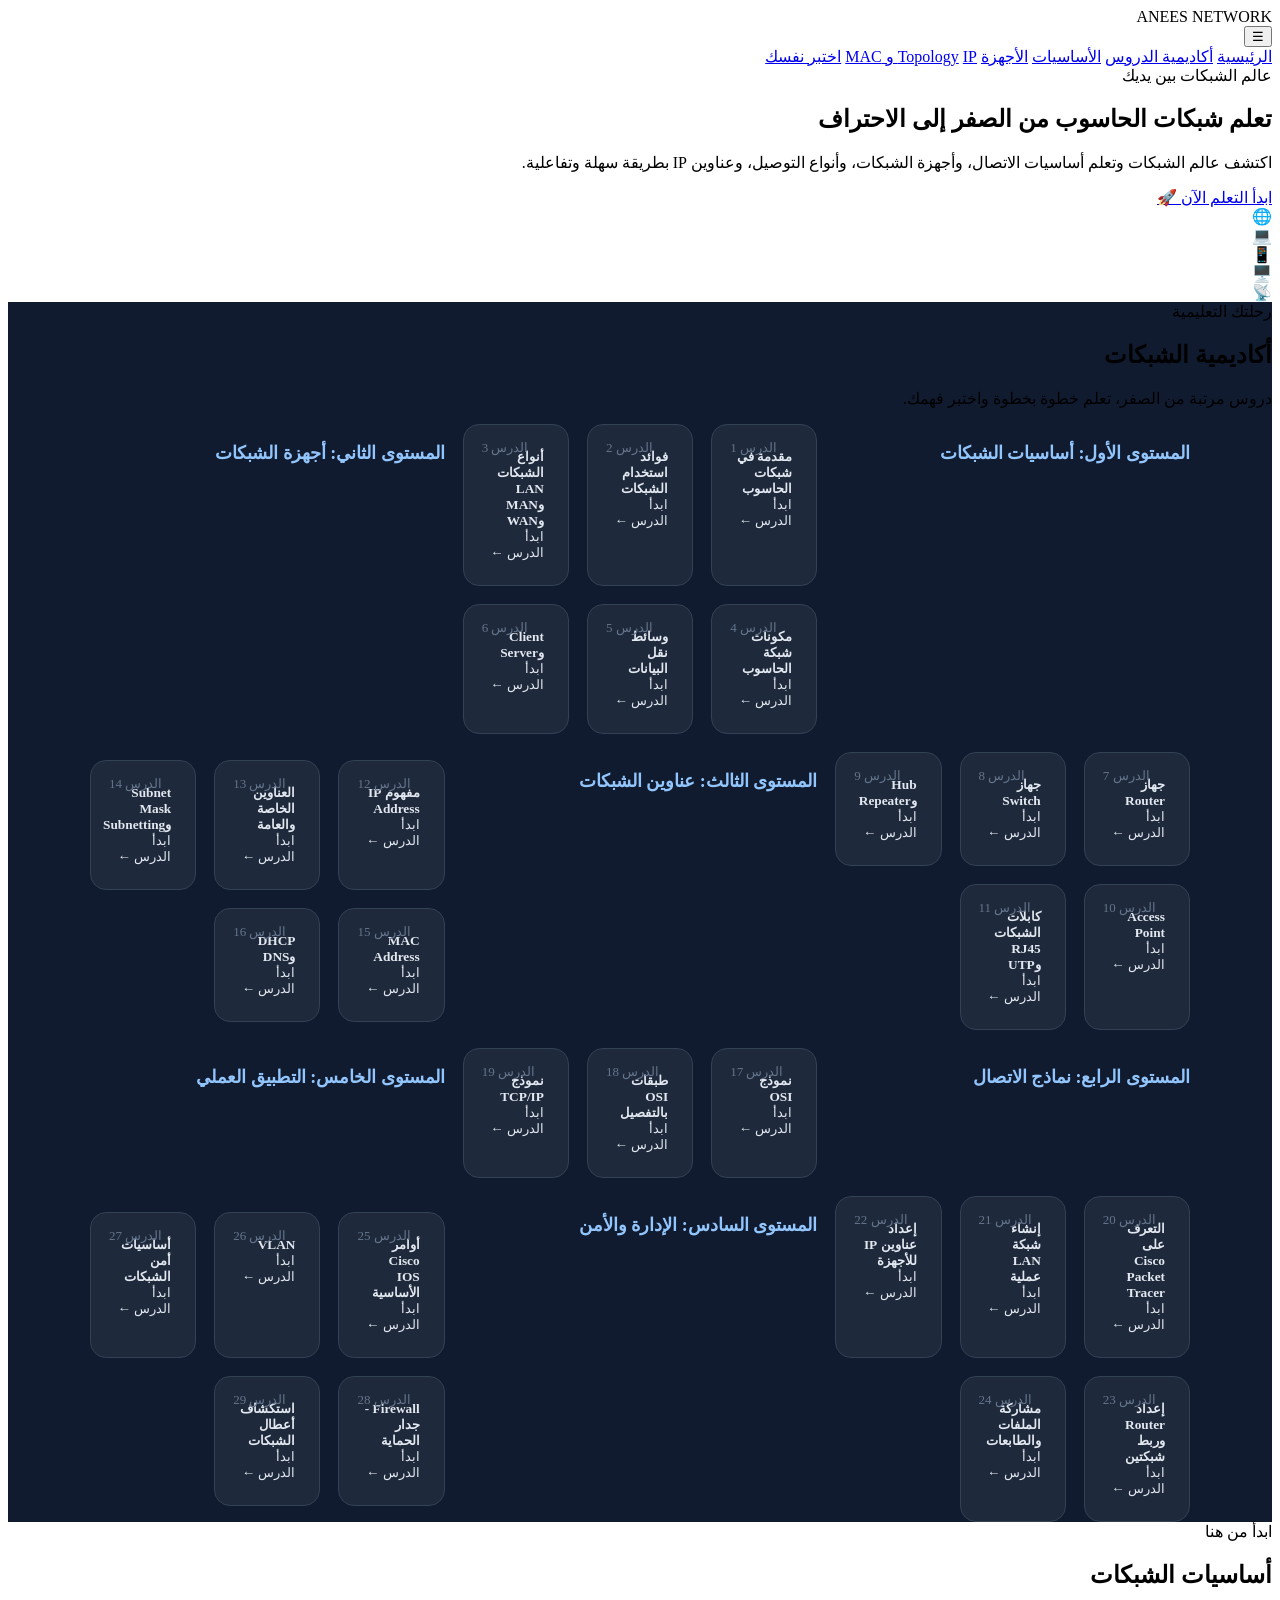
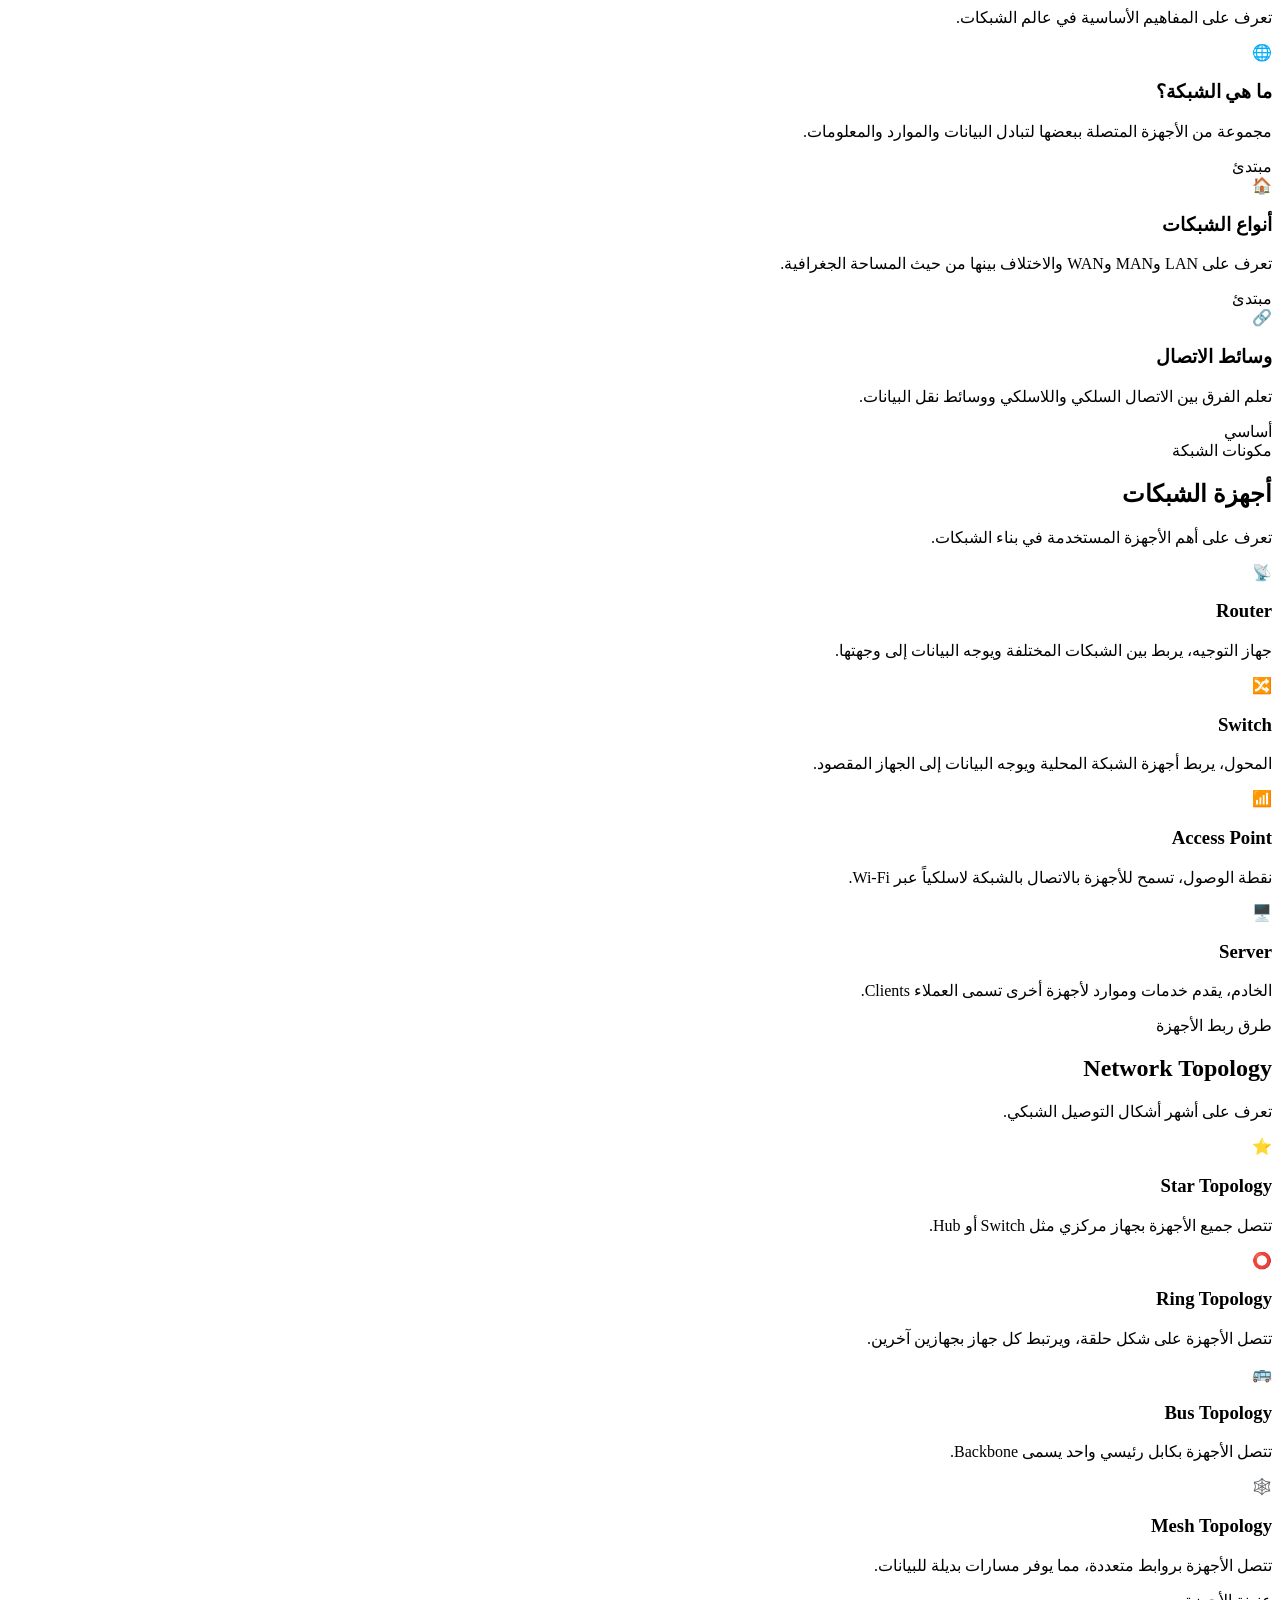
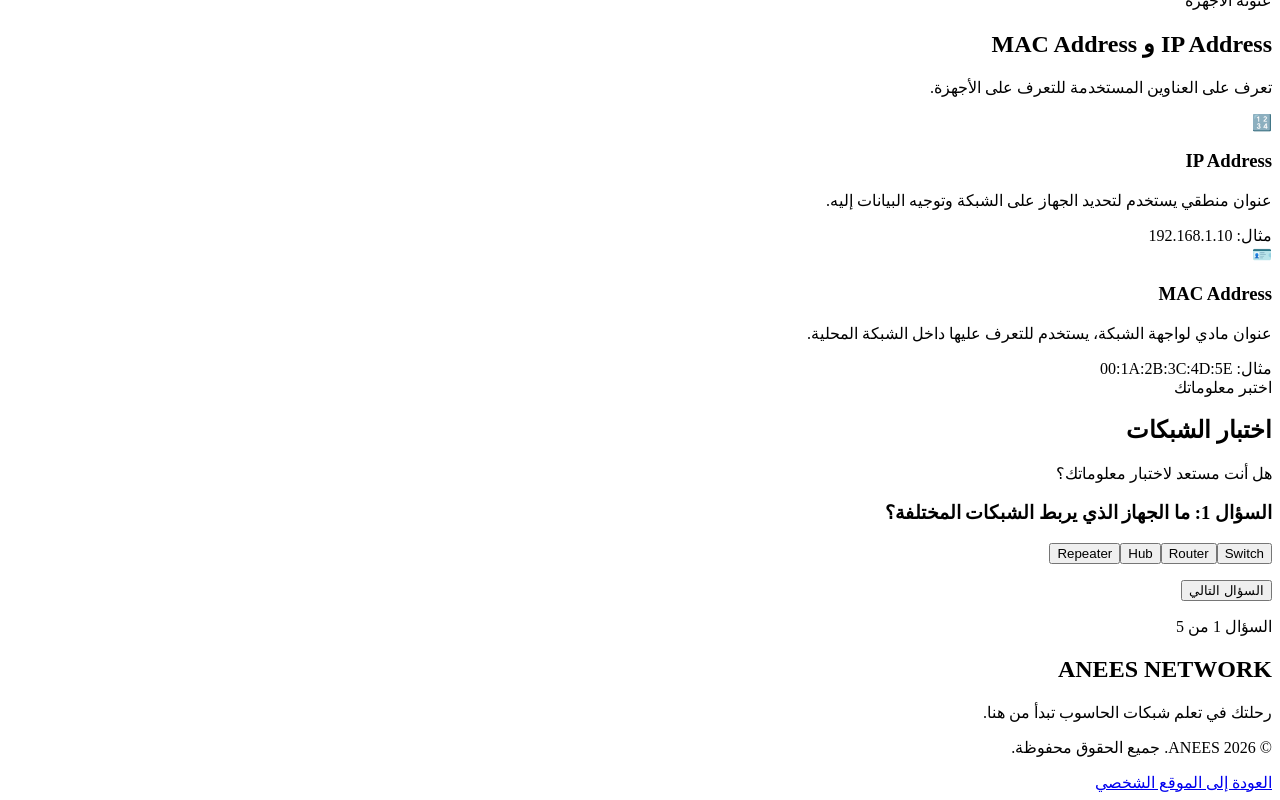
<file: network/index.html>
<!DOCTYPE html>
<html lang="ar" dir="rtl">
<head>
    <meta charset="UTF-8">
    <meta name="viewport" content="width=device-width, initial-scale=1.0">
    <meta name="theme-color" content="#0f172a">
    <title>ANEES NETWORK | أكاديمية الشبكات</title>
    <link rel="stylesheet" href="style.css">
</head>
<body>

<header class="header">
    <div class="logo">ANEES <span>NETWORK</span></div>

    <button class="menu-toggle" id="menu-toggle"
        aria-label="فتح القائمة">☰</button>

    <nav class="nav" id="nav">
        <a href="#home">الرئيسية</a>
        <a href="#academy">أكاديمية الدروس</a>
        <a href="#basics">الأساسيات</a>
        <a href="#devices">الأجهزة</a>
        <a href="#topology">Topology</a>
        <a href="#ip">IP و MAC</a>
        <a href="#quiz">اختبر نفسك</a>
    </nav>
</header>

<main>

    <!-- الواجهة الرئيسية -->
    <section class="hero" id="home">
        <div class="hero-content">
            <span class="tag">عالم الشبكات بين يديك</span>

            <h1>
                تعلم شبكات الحاسوب
                <span>من الصفر إلى الاحتراف</span>
            </h1>

            <p>
                اكتشف عالم الشبكات وتعلم أساسيات الاتصال،
                وأجهزة الشبكات، وأنواع التوصيل، وعناوين IP
                بطريقة سهلة وتفاعلية.
            </p>

            <a href="#academy" class="main-button">
                ابدأ التعلم الآن 🚀
            </a>
        </div>

        <div class="network-art">
            <div class="network-circle">🌐</div>
            <div class="network-node node-one">💻</div>
            <div class="network-node node-two">📱</div>
            <div class="network-node node-three">🖥️</div>
            <div class="network-node node-four">📡</div>
        </div>
    </section>

    <!-- أكاديمية الدروس -->
    <section class="section academy-section" id="academy">
        <div class="section-heading">
            <span>رحلتك التعليمية</span>
            <h2>أكاديمية الشبكات</h2>
            <p>دروس مرتبة من الصفر، تعلم خطوة بخطوة واختبر فهمك.</p>
        </div>

        <div id="lesson-list" class="lesson-grid">

            <button class="lesson-card" data-lesson="0">
                <span class="lesson-number">01</span>
                <span class="lesson-icon">🌐</span>
                <span class="lesson-title">مقدمة في شبكات الحاسوب</span>
                <span class="lesson-description">مفهوم الشبكة وأهميتها وكيف تعمل.</span>
                <span class="lesson-level">مبتدئ</span>
            </button>

            <button class="lesson-card" data-lesson="1">
                <span class="lesson-number">02</span>
                <span class="lesson-icon">🏠</span>
                <span class="lesson-title">أنواع الشبكات</span>
                <span class="lesson-description">LAN وMAN وWAN والفرق بينها.</span>
                <span class="lesson-level">مبتدئ</span>
            </button>

            <button class="lesson-card" data-lesson="2">
                <span class="lesson-number">03</span>
                <span class="lesson-icon">🔌</span>
                <span class="lesson-title">أجهزة الشبكات</span>
                <span class="lesson-description">Router وSwitch وAccess Point وServer.</span>
                <span class="lesson-level">مبتدئ</span>
            </button>

            <button class="lesson-card" data-lesson="3">
                <span class="lesson-number">04</span>
                <span class="lesson-icon">🕸️</span>
                <span class="lesson-title">أشكال التوصيل Topology</span>
                <span class="lesson-description">Star وBus وRing وMesh.</span>
                <span class="lesson-level">أساسي</span>
            </button>

            <button class="lesson-card" data-lesson="4">
                <span class="lesson-number">05</span>
                <span class="lesson-icon">📚</span>
                <span class="lesson-title">نموذج OSI</span>
                <span class="lesson-description">فهم الطبقات السبع ووظيفة كل طبقة.</span>
                <span class="lesson-level">متوسط</span>
            </button>

            <button class="lesson-card" data-lesson="5">
                <span class="lesson-number">06</span>
                <span class="lesson-icon">🔢</span>
                <span class="lesson-title">IP Address وMAC Address</span>
                <span class="lesson-description">العناوين المنطقية والمادية.</span>
                <span class="lesson-level">متوسط</span>
            </button>

            <button class="lesson-card" data-lesson="6">
                <span class="lesson-number">07</span>
                <span class="lesson-icon">📡</span>
                <span class="lesson-title">Ethernet وWi-Fi</span>
                <span class="lesson-description">معايير الاتصال السلكي واللاسلكي.</span>
                <span class="lesson-level">متوسط</span>
            </button>

        </div>

        <!-- مكان عرض الدرس -->
        <div class="lesson-viewer" id="lesson-viewer" hidden>
            <div class="lesson-toolbar">
                <button class="back-lessons" id="back-lessons">
                    ← العودة إلى الدروس
                </button>
                <span id="lesson-counter">الدرس 1 من 7</span>
            </div>

            <div class="lesson-content">
                <span class="lesson-label" id="lesson-level">مبتدئ</span>
                <h2 id="lesson-heading"></h2>
                <p class="lesson-intro" id="lesson-intro"></p>

                <div id="lesson-body"></div>

                <div class="lesson-tip">
                    <strong>💡 معلومة مهمة</strong>
                    <p id="lesson-tip"></p>
                </div>

                <div class="lesson-question">
                    <h3>🧠 اختبر فهمك للدرس</h3>
                    <p id="lesson-question-text"></p>

                    <div id="lesson-answers" class="lesson-answers"></div>

                    <p id="lesson-feedback" aria-live="polite"></p>
                </div>
            </div>

            <div class="lesson-navigation">
                <button class="lesson-nav-button" id="previous-lesson">
                    الدرس السابق
                </button>

                <button class="lesson-nav-button next-lesson" id="next-lesson">
                    الدرس التالي ←
                </button>
            </div>
        </div>
    </section>

    <!-- أساسيات الشبكات -->
    <section class="section" id="basics">
        <div class="section-heading">
            <span>ابدأ من هنا</span>
            <h2>أساسيات الشبكات</h2>
            <p>تعرف على المفاهيم الأساسية في عالم الشبكات.</p>
        </div>

        <div class="cards-grid">

            <article class="info-card">
                <div class="card-icon">🌐</div>
                <h3>ما هي الشبكة؟</h3>
                <p>
                    مجموعة من الأجهزة المتصلة ببعضها
                    لتبادل البيانات والموارد والمعلومات.
                </p>
                <span class="level">مبتدئ</span>
            </article>

            <article class="info-card">
                <div class="card-icon">🏠</div>
                <h3>أنواع الشبكات</h3>
                <p>
                    تعرف على LAN وMAN وWAN والاختلاف
                    بينها من حيث المساحة الجغرافية.
                </p>
                <span class="level">مبتدئ</span>
            </article>

            <article class="info-card">
                <div class="card-icon">🔗</div>
                <h3>وسائط الاتصال</h3>
                <p>
                    تعلم الفرق بين الاتصال السلكي
                    واللاسلكي ووسائط نقل البيانات.
                </p>
                <span class="level">أساسي</span>
            </article>

        </div>
    </section>

    <!-- أجهزة الشبكات -->
    <section class="section alternate" id="devices">
        <div class="section-heading">
            <span>مكونات الشبكة</span>
            <h2>أجهزة الشبكات</h2>
            <p>تعرف على أهم الأجهزة المستخدمة في بناء الشبكات.</p>
        </div>

        <div class="cards-grid">

            <article class="info-card">
                <div class="card-icon">📡</div>
                <h3>Router</h3>
                <p>
                    جهاز التوجيه، يربط بين الشبكات
                    المختلفة ويوجه البيانات إلى وجهتها.
                </p>
            </article>

            <article class="info-card">
                <div class="card-icon">🔀</div>
                <h3>Switch</h3>
                <p>
                    المحول، يربط أجهزة الشبكة المحلية
                    ويوجه البيانات إلى الجهاز المقصود.
                </p>
            </article>

            <article class="info-card">
                <div class="card-icon">📶</div>
                <h3>Access Point</h3>
                <p>
                    نقطة الوصول، تسمح للأجهزة بالاتصال
                    بالشبكة لاسلكياً عبر Wi-Fi.
                </p>
            </article>

            <article class="info-card">
                <div class="card-icon">🖥️</div>
                <h3>Server</h3>
                <p>
                    الخادم، يقدم خدمات وموارد لأجهزة
                    أخرى تسمى العملاء Clients.
                </p>
            </article>

        </div>
    </section>

    <!-- أشكال التوصيل -->
    <section class="section" id="topology">
        <div class="section-heading">
            <span>طرق ربط الأجهزة</span>
            <h2>Network Topology</h2>
            <p>تعرف على أشهر أشكال التوصيل الشبكي.</p>
        </div>

        <div class="cards-grid">

            <article class="info-card">
                <div class="card-icon">⭐</div>
                <h3>Star Topology</h3>
                <p>
                    تتصل جميع الأجهزة بجهاز مركزي مثل
                    Switch أو Hub.
                </p>
            </article>

            <article class="info-card">
                <div class="card-icon">⭕</div>
                <h3>Ring Topology</h3>
                <p>
                    تتصل الأجهزة على شكل حلقة،
                    ويرتبط كل جهاز بجهازين آخرين.
                </p>
            </article>

            <article class="info-card">
                <div class="card-icon">🚌</div>
                <h3>Bus Topology</h3>
                <p>
                    تتصل الأجهزة بكابل رئيسي واحد
                    يسمى Backbone.
                </p>
            </article>

            <article class="info-card">
                <div class="card-icon">🕸️</div>
                <h3>Mesh Topology</h3>
                <p>
                    تتصل الأجهزة بروابط متعددة،
                    مما يوفر مسارات بديلة للبيانات.
                </p>
            </article>

        </div>
    </section>

    <!-- عناوين الشبكات -->
    <section class="section alternate" id="ip">
        <div class="section-heading">
            <span>عنونة الأجهزة</span>
            <h2>IP Address و MAC Address</h2>
            <p>تعرف على العناوين المستخدمة للتعرف على الأجهزة.</p>
        </div>

        <div class="cards-grid">

            <article class="info-card">
                <div class="card-icon">🔢</div>
                <h3>IP Address</h3>
                <p>
                    عنوان منطقي يستخدم لتحديد الجهاز
                    على الشبكة وتوجيه البيانات إليه.
                </p>
                <div class="example">مثال: 192.168.1.10</div>
            </article>

            <article class="info-card">
                <div class="card-icon">🪪</div>
                <h3>MAC Address</h3>
                <p>
                    عنوان مادي لواجهة الشبكة،
                    يستخدم للتعرف عليها داخل الشبكة المحلية.
                </p>
                <div class="example">مثال: 00:1A:2B:3C:4D:5E</div>
            </article>

        </div>
    </section>

    <!-- الاختبار العام -->
    <section class="section quiz-section" id="quiz">
        <div class="section-heading">
            <span>اختبر معلوماتك</span>
            <h2>اختبار الشبكات</h2>
            <p>هل أنت مستعد لاختبار معلوماتك؟</p>
        </div>

        <div class="quiz-box">
            <h3 id="question">ما الجهاز الذي يربط بين الشبكات المختلفة؟</h3>

            <div class="quiz-options" id="quiz-options">
                <button data-answer="false">Switch</button>
                <button data-answer="true">Router</button>
                <button data-answer="false">Keyboard</button>
                <button data-answer="false">Monitor</button>
            </div>

            <p id="quiz-result" aria-live="polite"></p>

            <button id="next-question" class="main-button" disabled>
                السؤال التالي
            </button>

            <p class="quiz-progress" id="quiz-progress">
                السؤال 1 من 5
            </p>
        </div>
    </section>

</main>

<footer class="footer">
    <h2>ANEES NETWORK</h2>
    <p>رحلتك في تعلم شبكات الحاسوب تبدأ من هنا.</p>
    <p>© 2026 ANEES. جميع الحقوق محفوظة.</p>
    <a href="../index.html">العودة إلى الموقع الشخصي</a>
</footer>

<script src="script.js"></script>
</body>
</html>
</file>
<file: network/style.css>
/* =================================
   أكاديمية الدروس - ANEES NETWORK
================================= */

[hidden] {
    display: none !important;
}

.academy-section {
    background: #101b30;
}

.lesson-grid {
    display: grid;
    grid-template-columns: repeat(3, minmax(0, 1fr));
    gap: 18px;
    max-width: 1100px;
    margin: auto;
}

.lesson-card {
    position: relative;
    display: flex;
    flex-direction: column;
    align-items: flex-start;
    text-align: right;
    width: 100%;
    padding: 24px;
    background: #1e293b;
    border: 1px solid #334155;
    border-radius: 16px;
    color: #e2e8f0;
    cursor: pointer;
    transition: .3s;
    font-family: inherit;
}

.lesson-card:hover {
    transform: translateY(-5px);
    border-color: #3b82f6;
    box-shadow: 0 12px 25px #00000030;
}

.lesson-number {
    position: absolute;
    left: 18px;
    top: 15px;
    color: #64748b;
    font-size: 13px;
    direction: ltr;
}

.lesson-icon {
    font-size: 35px;
    margin-bottom: 12px;
}

.lesson-title {
    color: #93c5fd;
    font-size: 18px;
    font-weight: bold;
    margin-bottom: 8px;
}

.lesson-description {
    color: #cbd5e1;
    font-size: 13px;
    line-height: 1.8;
}

.lesson-level {
    margin-top: 15px;
    padding: 4px 12px;
    background: #1e3a5f;
    color: #93c5fd;
    border-radius: 20px;
    font-size: 12px;
}

.lesson-viewer {
    max-width: 900px;
    margin: 35px auto 0;
    background: #1e293b;
    border: 1px solid #334155;
    border-radius: 18px;
    overflow: hidden;
}

.lesson-toolbar {
    padding: 16px 22px;
    background: #17243a;
    border-bottom: 1px solid #334155;
    display: flex;
    align-items: center;
    justify-content: space-between;
    gap: 10px;
}

.back-lessons {
    background: transparent;
    border: 0;
    color: #93c5fd;
    font-family: inherit;
    font-size: 14px;
    cursor: pointer;
}

#lesson-counter {
    color: #94a3b8;
    font-size: 13px;
}

.lesson-content {
    padding: 30px;
}

.lesson-label {
    display: inline-block;
    padding: 5px 13px;
    border-radius: 20px;
    background: #1e3a5f;
    color: #93c5fd;
    font-size: 12px;
}

.lesson-content h2 {
    color: white;
    font-size: 27px;
    margin: 15px 0;
}

.lesson-intro {
    color: #cbd5e1;
    font-size: 15px;
    margin-bottom: 25px;
}

.lesson-topic {
    padding: 20px;
    margin: 15px 0;
    background: #263449;
    border: 1px solid #334155;
    border-radius: 12px;
}

.lesson-topic h3 {
    color: #60a5fa;
    font-size: 18px;
    margin-bottom: 10px;
}

.lesson-topic p {
    color: #cbd5e1;
    font-size: 14px;
}

.lesson-topic ul {
    padding-right: 22px;
    margin-top: 10px;
    color: #cbd5e1;
    font-size: 14px;
}

.lesson-topic li {
    margin: 7px 0;
}

.lesson-example {
    margin-top: 12px;
    padding: 12px;
    border-radius: 8px;
    background: #0f172a;
    color: #4ade80;
    font-size: 14px;
    direction: ltr;
    text-align: center;
    overflow-wrap: anywhere;
}

.lesson-tip {
    padding: 18px;
    margin-top: 22px;
    background: #172f4d;
    border-right: 4px solid #3b82f6;
    border-radius: 10px;
}

.lesson-tip strong {
    color: #93c5fd;
}

.lesson-tip p {
    color: #cbd5e1;
    margin-top: 7px;
    font-size: 14px;
}

.lesson-question {
    margin-top: 25px;
    padding: 22px;
    background: #111c31;
    border: 1px solid #334155;
    border-radius: 12px;
}

.lesson-question h3 {
    color: #93c5fd;
    margin-bottom: 12px;
}

.lesson-question > p {
    color: white;
    margin-bottom: 15px;
}

.lesson-answers {
    display: grid;
    grid-template-columns: repeat(2, 1fr);
    gap: 10px;
}

.lesson-answers button {
    padding: 12px;
    border-radius: 8px;
    border: 1px solid #475569;
    background: #263449;
    color: white;
    font-family: inherit;
    cursor: pointer;
    transition: .2s;
}

.lesson-answers button:hover:not(:disabled) {
    border-color: #60a5fa;
}

.lesson-answers button.correct {
    background: #166534;
    border-color: #22c55e;
}

.lesson-answers button.wrong {
    background: #991b1b;
    border-color: #ef4444;
}

.lesson-answers button:disabled {
    cursor: default;
}

#lesson-feedback {
    min-height: 30px;
    margin-top: 13px;
    font-weight: bold;
}

.lesson-navigation {
    display: flex;
    justify-content: space-between;
    gap: 12px;
    padding: 18px 25px;
    background: #17243a;
    border-top: 1px solid #334155;
}

.lesson-nav-button {
    padding: 11px 18px;
    border: 1px solid #475569;
    border-radius: 8px;
    background: #263449;
    color: white;
    font-family: inherit;
    cursor: pointer;
    transition: .2s;
}

.lesson-nav-button:hover:not(:disabled) {
    background: #334155;
    border-color: #60a5fa;
}

.lesson-nav-button:disabled {
    opacity: .4;
    cursor: not-allowed;
}

.next-lesson {
    background: #2563eb;
    border-color: #2563eb;
}

@media (max-width: 850px) {
    .lesson-grid {
        grid-template-columns: repeat(2, minmax(0, 1fr));
    }
}

@media (max-width: 520px) {
    .lesson-grid {
        grid-template-columns: 1fr;
    }

    .lesson-content {
        padding: 20px;
    }

    .lesson-content h2 {
        font-size: 22px;
    }

    .lesson-toolbar {
        padding: 14px;
    }

    .lesson-answers {
        grid-template-columns: 1fr;
    }

    .lesson-navigation {
        padding: 14px;
    }

    .lesson-nav-button {
        padding: 10px;
        font-size: 13px;
    }
}
</file>
